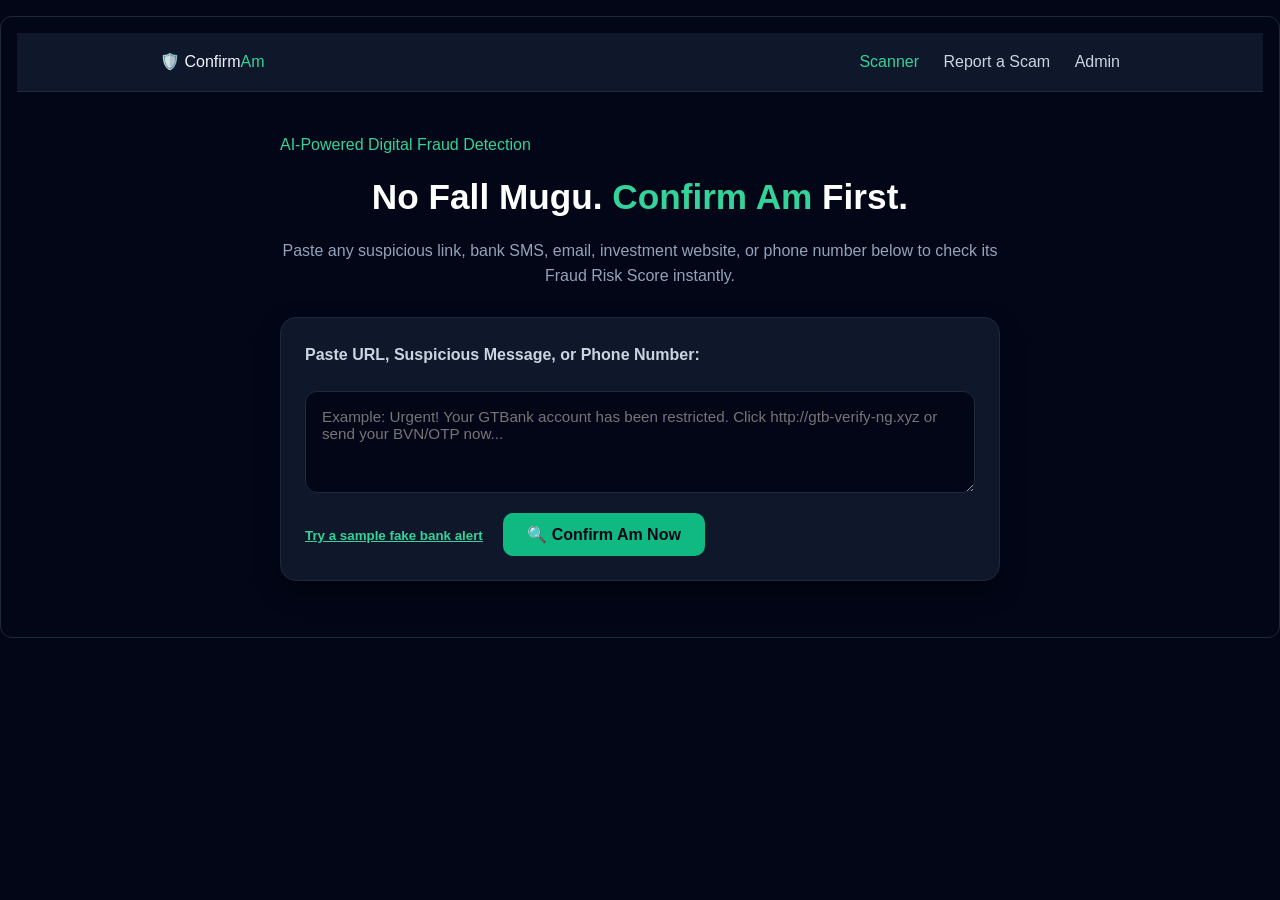
<file: frontend/index.html>
<!DOCTYPE html>
<html lang="en">
<head>
  <meta charset="UTF-8" />
  <meta name="viewport" content="width=device-width, initial-scale=1.0" />
  <title>ConfirmAm — Verify Before You Click or Pay</title>
  <link rel="stylesheet" href="style.css" />
  <script src="https://tailwindcss.com"></script>
</head>
<body class="bg-slate-950 text-slate-100 min-h-screen font-sans">

  <!-- Navbar -->
  <nav class="border-b border-slate-800 bg-slate-900/80 sticky top-0 z-10">
    <div class="max-w-5xl mx-auto px-4 py-4 flex justify-between items-center">
      <div class="flex items-center gap-2">
        <span class="bg-emerald-500 text-slate-950 font-extrabold px-2.5 py-1 rounded-lg text-lg">🛡️</span>
        <span class="text-xl font-bold tracking-tight text-white">Confirm<span class="text-emerald-400">Am</span></span>
      </div>
      <div class="space-x-5 text-sm font-medium text-slate-300">
        <a href="index.html" class="text-emerald-400">Scanner</a>
        <a href="report.html" class="hover:text-white">Report a Scam</a>
        <a href="admin.html" class="hover:text-white">Admin</a>
      </div>
    </div>
  </nav>

  <!-- Hero & Unified Smart Scanner -->
  <main class="max-w-3xl mx-auto px-4 py-12">
    <div class="text-center mb-8">
      <span class="inline-block bg-emerald-500/10 text-emerald-400 text-xs font-semibold px-3 py-1 rounded-full border border-emerald-500/20 mb-3">
        AI-Powered Digital Fraud Detection
      </span>
      <h1 class="text-3xl sm:text-5xl font-extrabold text-white mb-3">
        No Fall Mugu. <span class="text-emerald-400">Confirm Am</span> First.
      </h1>
      <p class="text-slate-400 text-base sm:text-lg">
        Paste any suspicious link, bank SMS, email, investment website, or phone number below to check its Fraud Risk Score instantly.
      </p>
    </div>

    <!-- Scanner Card -->
    <div class="bg-slate-900 border border-slate-800 rounded-2xl p-6 shadow-xl">
      <label for="scanInput" class="block text-sm font-medium text-slate-300 mb-2">
        Paste URL, Suspicious Message, or Phone Number:
      </label>
      <textarea
        id="scanInput"
        rows="4"
        placeholder="Example: Urgent! Your GTBank account has been restricted. Click http://gtb-verify-ng.xyz or send your BVN/OTP now..."
        class="w-full bg-slate-950 border border-slate-700 rounded-xl p-4 text-slate-100 placeholder-slate-500 focus:outline-none focus:border-emerald-500"
      ></textarea>

      <div class="mt-4 flex flex-col sm:flex-row gap-3 justify-between items-center">
        <button
          onclick="loadSampleScam()"
          type="button"
          class="text-xs text-slate-400 hover:text-emerald-400 underline"
        >
          Try a sample fake bank alert
        </button>
        <button
          onclick="runConfirmAm()"
          type="button"
          class="w-full sm:w-auto bg-emerald-500 hover:bg-emerald-400 text-slate-950 font-bold px-8 py-3 rounded-xl transition cursor-pointer"
        >
          🔍 Confirm Am Now
        </button>
      </div>
    </div>

    <!-- Scan Result Box (Hidden by default) -->
    <div id="resultBox" class="hidden mt-8 bg-slate-900 border border-slate-800 rounded-2xl p-6 shadow-xl">
      <div class="flex flex-wrap justify-between items-center gap-4 border-b border-slate-800 pb-4">
        <div>
          <p class="text-xs uppercase tracking-wider text-slate-400">Detection Verdict</p>
          <h2 id="verdictTitle" class="text-2xl font-extrabold text-red-400">HIGH RISK — LIKELY SCAM</h2>
        </div>
        <div class="text-right">
          <p class="text-xs text-slate-400">Fraud Risk Score</p>
          <span id="riskScoreBadge" class="text-3xl font-black text-red-400">88%</span>
        </div>
      </div>

      <!-- Red Flags Detected -->
      <div class="mt-5">
        <h3 class="text-sm font-semibold text-slate-300 mb-2">🚩 Red Flags Detected:</h3>
        <ul id="flagsList" class="list-disc list-inside text-sm text-slate-300 space-y-1"></ul>
      </div>

      <!-- Actionable Advice -->
      <div class="mt-5 bg-slate-950 border border-slate-800 rounded-xl p-4">
        <h3 class="text-sm font-semibold text-emerald-400 mb-2">🛡️ Recommended Safety Action:</h3>
        <ul id="adviceList" class="list-disc list-inside text-sm text-slate-300 space-y-1"></ul>
      </div>
    </div>
  </main>

  <script src="app.js"></script>
</body>
</html>
</file>
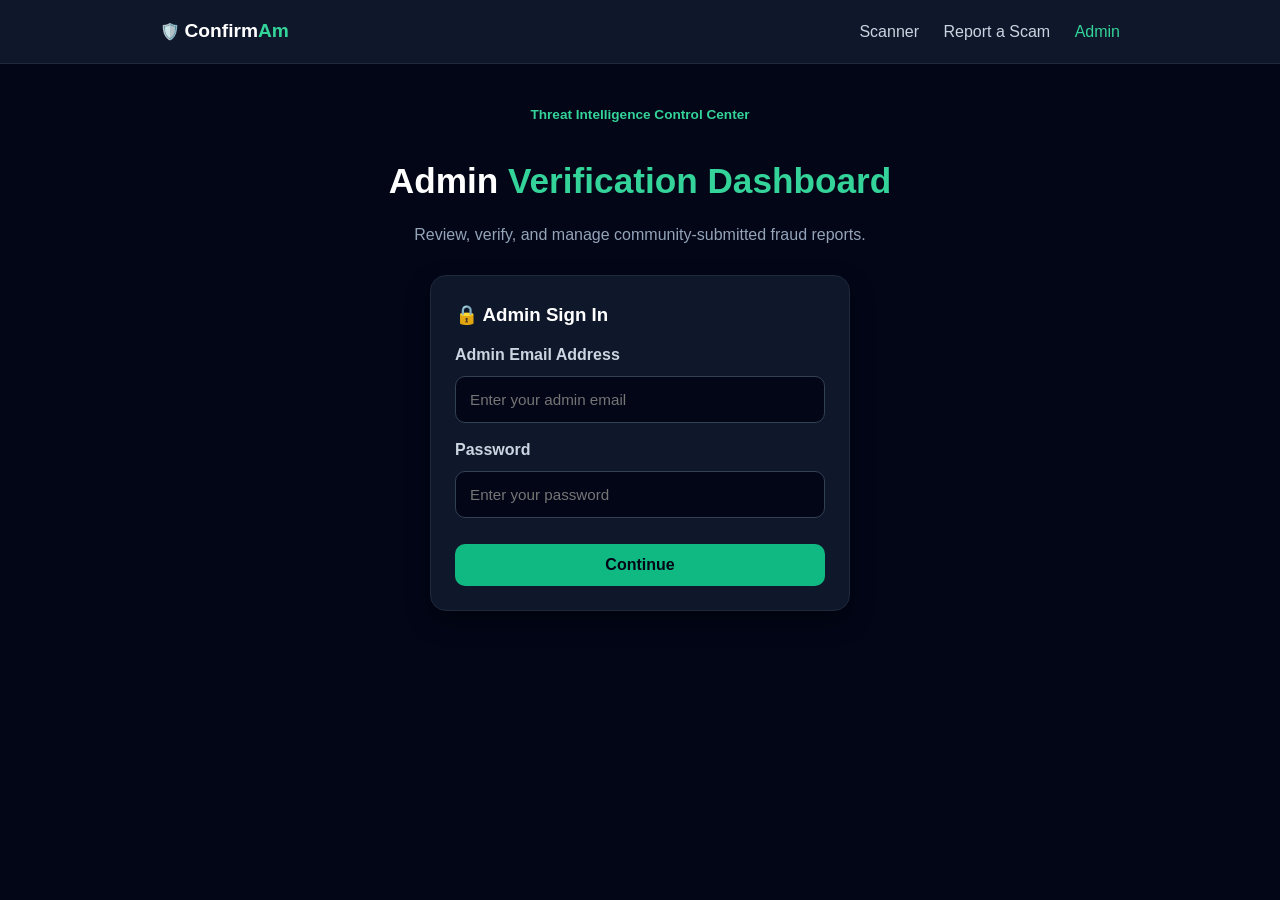
<file: frontend/admin.html>
<!DOCTYPE html>
<html lang="en">
<head>
  <meta charset="UTF-8" />
  <meta name="viewport" content="width=device-width, initial-scale=1.0" />
  <title>Admin Dashboard — ConfirmAm</title>
  <link rel="stylesheet" href="style.css" />
</head>
<body onload="loadAdminReports()">

  <!-- Navbar -->
  <nav>
    <div>
      <div>
        <span>🛡️</span>
        <strong style="color: #fff; font-size: 1.2rem;">Confirm<span style="color: #34d399;">Am</span></strong>
      </div>
      <div>
        <a href="index.html">Scanner</a>
        <a href="report.html">Report a Scam</a>
        <a href="admin.html" style="color: #34d399;">Admin</a>
      </div>
    </div>
  </nav>

  <main style="max-width: 920px;">
    <div>
      <p style="color: #34d399; font-weight: 600; font-size: 0.85rem;">Threat Intelligence Control Center</p>
      <h1>Admin <span>Verification Dashboard</span></h1>
      <p>Review, verify, and manage community-submitted fraud reports.</p>
    </div>

    <!-- Admin Login Gate -->
  
<!-- Admin Login Gate -->
<div id="adminLoginBox" class="bg-slate-900"
     style="max-width: 420px; margin: 0 auto;">

  <h3 style="margin-bottom: 12px; color: #fff;">
    🔒 Admin Sign In
  </h3>

  <!-- Email and Password -->
  <form id="adminLoginForm" onsubmit="handleAdminLogin(event)">

    <div style="margin-bottom: 14px;">
      <label for="adminEmail">Admin Email Address</label>
      <input
        type="email"
        id="adminEmail"
        placeholder="Enter your admin email"
        autocomplete="username"
        required
      />
    </div>

    <div style="margin-bottom: 14px;">
      <label for="adminPass">Password</label>
      <input
        type="password"
        id="adminPass"
        placeholder="Enter your password"
        autocomplete="current-password"
        required
      />
    </div>

    <p id="loginError" style="color: #f87171;"></p>

    <button type="submit" class="btn-primary" style="width: 100%;">
      Continue
    </button>
  </form>

  <!-- OTP Verification -->
  <form id="adminOtpForm"
        onsubmit="verifyAdminOTP(event)"
        style="display: none;">

    <p style="color: #94a3b8;">
      A verification code has been sent to your registered email.
    </p>

    <div style="margin-bottom: 14px;">
      <label for="adminOTP">Enter 6-digit OTP</label>
      <input
        type="text"
        id="adminOTP"
        placeholder="000000"
        inputmode="numeric"
        pattern="[0-9]{6}"
        maxlength="6"
        autocomplete="one-time-code"
        required
      />
    </div>

    <p id="otpError" style="color: #f87171;"></p>

    <button type="submit" class="btn-primary" style="width: 100%;">
      Verify and Access Dashboard
    </button>

    <button type="button"
            onclick="resendAdminOTP()"
            style="margin-top: 10px; width: 100%;">
      Resend OTP
    </button>
  </form>

</div>


    <!-- Main Dashboard Content (Hidden until logged in) -->
    <div id="adminDashboardContent" class="hidden">
      <!-- Stats Row -->
      <div style="display: grid; grid-template-columns: repeat(3, 1fr); gap: 16px; margin-bottom: 24px;">
        <div class="bg-slate-900" style="margin-bottom: 0; text-align: center;">
          <p style="color: #94a3b8; font-size: 0.85rem;">Total Reports</p>
          <h2 id="statTotal" style="font-size: 2rem; color: #fff;">0</h2>
        </div>
        <div class="bg-slate-900" style="margin-bottom: 0; text-align: center;">
          <p style="color: #94a3b8; font-size: 0.85rem;">Pending Review</p>
          <h2 id="statPending" class="text-amber-400" style="font-size: 2rem;">0</h2>
        </div>
        <div class="bg-slate-900" style="margin-bottom: 0; text-align: center;">
          <p style="color: #94a3b8; font-size: 0.85rem;">Verified Scams</p>
          <h2 id="statApproved" class="text-emerald-400" style="font-size: 2rem;">0</h2>
        </div>
      </div>

      <!-- Reports List -->
      <div class="bg-slate-900">
        <div style="display: flex; justify-content: space-between; align-items: center; margin-bottom: 16px;">
          <h3 style="color: #fff;">📋 Submitted Fraud Reports</h3>
          <button onclick="seedDemoReports()" style="background: #1e293b; color: #34d399; padding: 6px 12px; font-size: 0.8rem;">
            + Load Sample Reports
          </button>
        </div>

        <div id="reportsContainer" style="display: flex; flex-direction: column; gap: 14px;">
          <!-- Reports render here automatically -->
        </div>
      </div>
    </div>
  </main>

  <script src="app.js"></script>
</body>
</html>
</file>
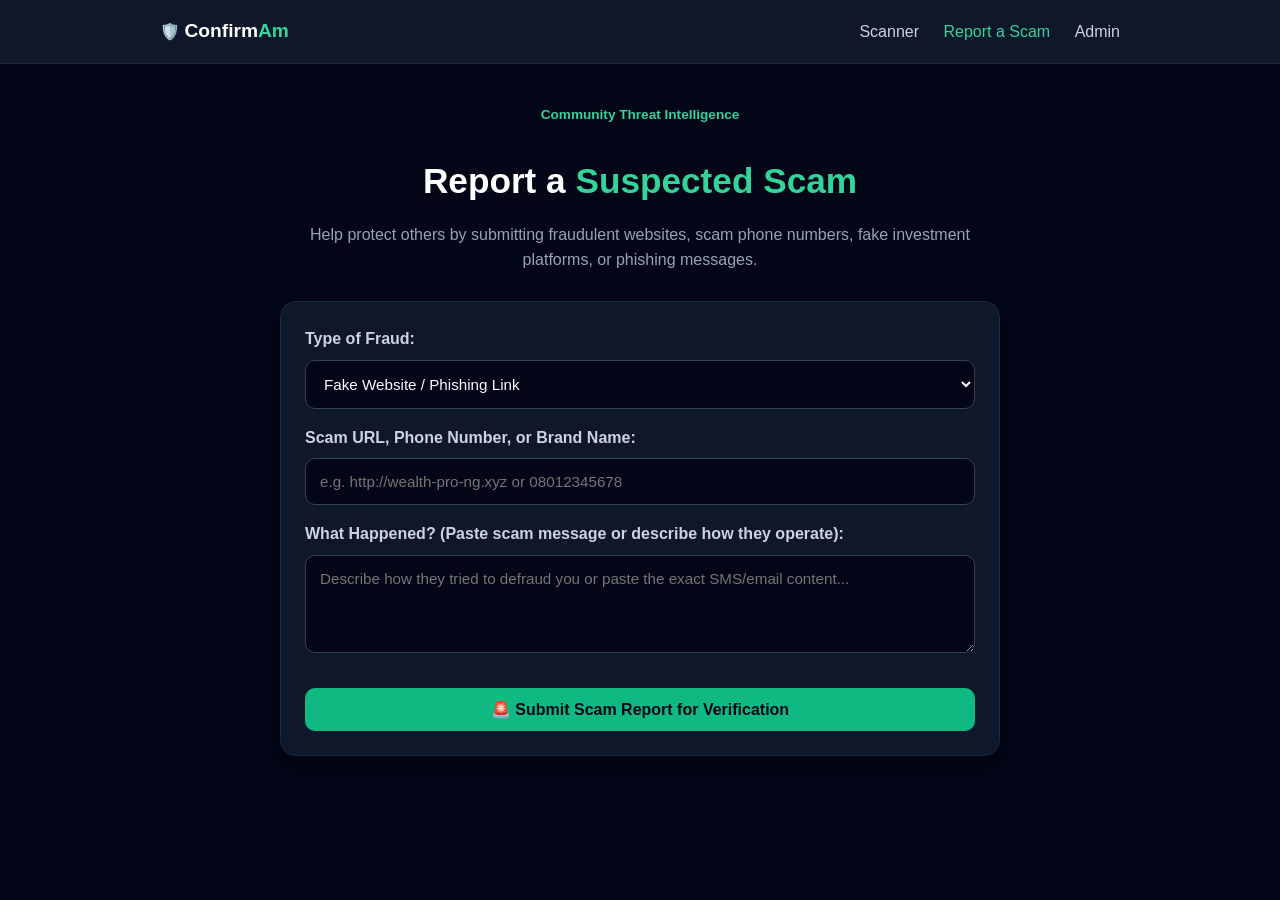
<file: frontend/report.html>
<!DOCTYPE html>
<html lang="en">
<head>
  <meta charset="UTF-8" />
  <meta name="viewport" content="width=device-width, initial-scale=1.0" />
  <title>Report a Scam — ConfirmAm</title>
  <link rel="stylesheet" href="style.css" />
</head>
<body>

  <!-- Navbar -->
  <nav>
    <div>
      <div>
        <span>🛡️</span>
        <strong style="color: #fff; font-size: 1.2rem;">Confirm<span style="color: #34d399;">Am</span></strong>
      </div>
      <div>
        <a href="index.html">Scanner</a>
        <a href="report.html" style="color: #34d399;">Report a Scam</a>
        <a href="admin.html">Admin</a>
      </div>
    </div>
  </nav>

  <!-- Main Form -->
  <main>
    <div>
      <p style="color: #34d399; font-weight: 600; font-size: 0.85rem;">Community Threat Intelligence</p>
      <h1>Report a <span>Suspected Scam</span></h1>
      <p>Help protect others by submitting fraudulent websites, scam phone numbers, fake investment platforms, or phishing messages.</p>
    </div>

    <div class="bg-slate-900">
      <form id="scamReportForm" onsubmit="submitScamReport(event)">
        <div style="margin-bottom: 16px;">
          <label for="scamCategory">Type of Fraud:</label>
          <select id="scamCategory" required>
            <option value="Fake Website / Phishing Link">Fake Website / Phishing Link</option>
            <option value="Fake Bank / Fintech Impersonation">Fake Bank / Fintech Impersonation (GTB, OPay, Access, etc.)</option>
            <option value="Ponzi / Fake Investment Platform">Ponzi / Fake Investment Platform</option>
            <option value="Fraudulent Phone Number / WhatsApp">Fraudulent Phone Number / WhatsApp</option>
            <option value="Fake Business / Online Vendor">Fake Business / Instagram/WhatsApp Vendor</option>
          </select>
        </div>

        <div style="margin-bottom: 16px;">
          <label for="scamIndicator">Scam URL, Phone Number, or Brand Name:</label>
          <input
            type="text"
            id="scamIndicator"
            placeholder="e.g. http://wealth-pro-ng.xyz or 08012345678"
            required
          />
        </div>

        <div style="margin-bottom: 16px;">
          <label for="scamDetails">What Happened? (Paste scam message or describe how they operate):</label>
          <textarea
            id="scamDetails"
            rows="4"
            placeholder="Describe how they tried to defraud you or paste the exact SMS/email content..."
            required
          ></textarea>
        </div>

        <button type="submit" class="btn-primary" style="width: 100%;">
          🚨 Submit Scam Report for Verification
        </button>
      </form>

      <!-- Confirmation Message (Hidden until submitted) -->
      <div id="reportSuccess" class="hidden bg-slate-950" style="border-color: #10b981;">
        <h3 class="text-emerald-400">✅ Report Submitted Successfully!</h3>
        <p style="font-size: 0.9rem; color: #cbd5e1; margin-top: 6px;">
          Thank you for helping keep the community safe. Your report is now queued in the <strong>Admin Dashboard</strong> for verification.
        </p>
      </div>
    </div>
  </main>

  <script src="app.js"></script>
</body>
</html>
</file>
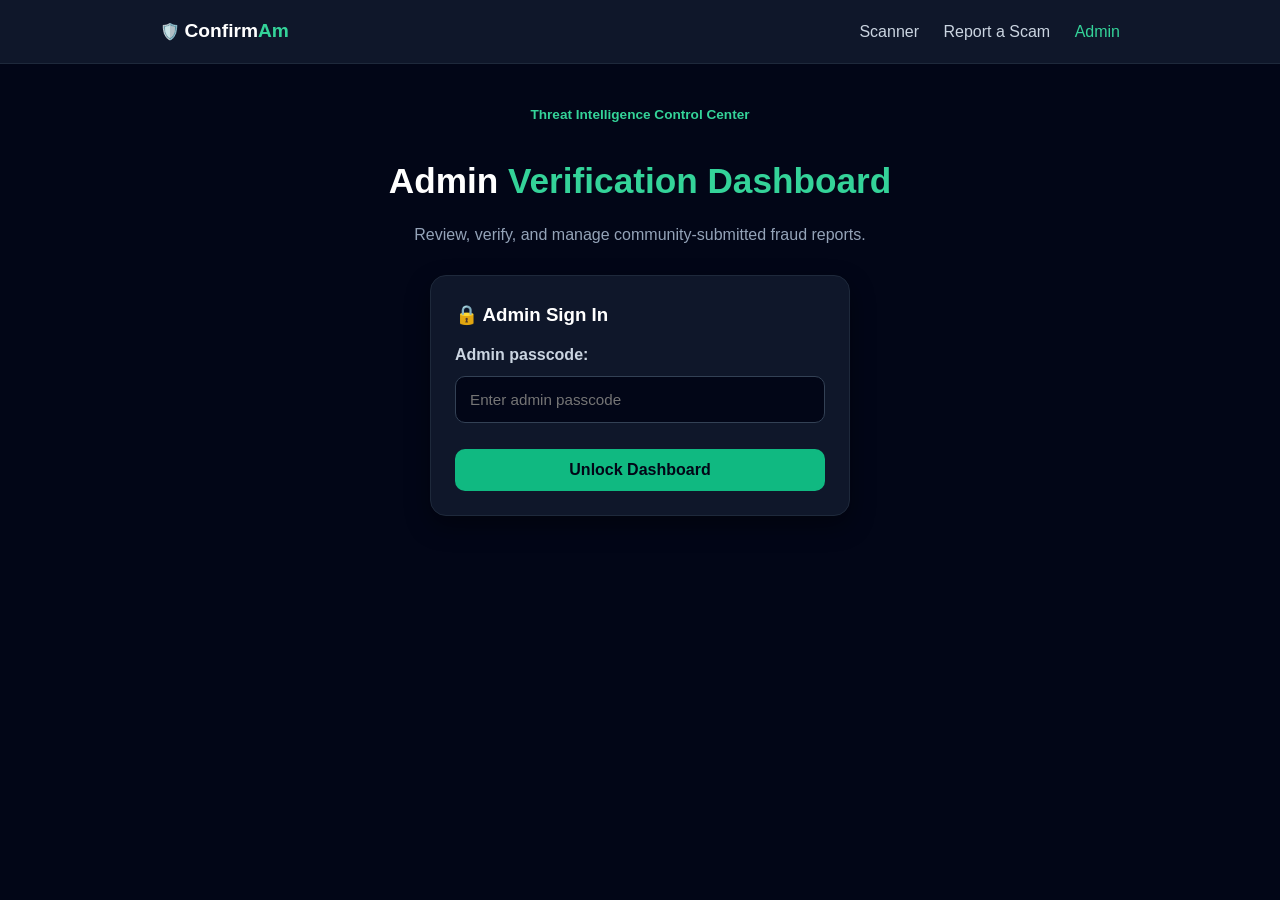
<file: backend/frontend/admin.html>
<!DOCTYPE html>
<html lang="en">
<head>
  <meta charset="UTF-8" />
  <meta name="viewport" content="width=device-width, initial-scale=1.0" />
  <title>Admin Dashboard — ConfirmAm</title>
  <link rel="stylesheet" href="style.css" />
</head>
<body onload="loadAdminReports()">

  <!-- Navbar -->
  <nav>
    <div>
      <div>
        <span>🛡️</span>
        <strong style="color: #fff; font-size: 1.2rem;">Confirm<span style="color: #34d399;">Am</span></strong>
      </div>
      <div>
        <a href="index.html">Scanner</a>
        <a href="report.html">Report a Scam</a>
        <a href="admin.html" style="color: #34d399;">Admin</a>
        <a href="#" id="signOutLink" class="hidden" onclick="adminLogout(); return false;">Sign out</a>
      </div>
    </div>
  </nav>

  <main style="max-width: 920px;">
    <div>
      <p style="color: #34d399; font-weight: 600; font-size: 0.85rem;">Threat Intelligence Control Center</p>
      <h1>Admin <span>Verification Dashboard</span></h1>
      <p>Review, verify, and manage community-submitted fraud reports.</p>
    </div>

    <!-- Admin Login Gate -->
    <div id="adminLoginBox" class="bg-slate-900" style="max-width: 420px; margin: 0 auto;">
      <h3 style="margin-bottom: 12px; color: #fff;">🔒 Admin Sign In</h3>
      <form onsubmit="handleAdminLogin(event)">
        <div style="margin-bottom: 14px;">
          <label for="adminPass">Admin passcode:</label>
          <input type="password" id="adminPass" placeholder="Enter admin passcode" autocomplete="current-password" required />
        </div>
        <button type="submit" class="btn-primary" style="width: 100%;">Unlock Dashboard</button>
      </form>
    </div>

    <!-- Main Dashboard Content (Hidden until logged in) -->
    <div id="adminDashboardContent" class="hidden">
      <!-- Stats Row -->
      <div style="display: grid; grid-template-columns: repeat(3, 1fr); gap: 16px; margin-bottom: 24px;">
        <div class="bg-slate-900" style="margin-bottom: 0; text-align: center;">
          <p style="color: #94a3b8; font-size: 0.85rem;">Total Reports</p>
          <h2 id="statTotal" style="font-size: 2rem; color: #fff;">0</h2>
        </div>
        <div class="bg-slate-900" style="margin-bottom: 0; text-align: center;">
          <p style="color: #94a3b8; font-size: 0.85rem;">Pending Review</p>
          <h2 id="statPending" class="text-amber-400" style="font-size: 2rem;">0</h2>
        </div>
        <div class="bg-slate-900" style="margin-bottom: 0; text-align: center;">
          <p style="color: #94a3b8; font-size: 0.85rem;">Verified Scams</p>
          <h2 id="statApproved" class="text-emerald-400" style="font-size: 2rem;">0</h2>
        </div>
      </div>

      <!-- Reported scam numbers (NigeriaPhoneBook) -->
      <div class="bg-slate-900">
        <div style="display: flex; justify-content: space-between; align-items: center; flex-wrap: wrap; gap: 10px;">
          <div>
            <h3 style="color: #fff;">📞 Reported scam numbers</h3>
            <p id="phoneListInfo" style="color: #94a3b8; font-size: 0.85rem;">Loading...</p>
          </div>
          <button id="phoneSyncBtn" onclick="syncPhoneList()" style="background: #1e293b; color: #34d399; padding: 6px 12px; font-size: 0.8rem;">Sync now</button>
        </div>
      </div>

      <!-- Reports List -->
      <div class="bg-slate-900">
        <div style="display: flex; justify-content: space-between; align-items: center; margin-bottom: 16px;">
          <h3 style="color: #fff;">📋 Submitted Fraud Reports</h3>
          <div style="display: flex; gap: 6px; flex-wrap: wrap;">
            <button id="flt-Pending" onclick="setReportFilter('Pending')" style="background: #1e293b; color: #34d399; padding: 6px 12px; font-size: 0.8rem;">Pending</button>
            <button id="flt-Verified" onclick="setReportFilter('Verified')" style="background: #1e293b; color: #34d399; padding: 6px 12px; font-size: 0.8rem;">Verified</button>
            <button id="flt-Rejected" onclick="setReportFilter('Rejected')" style="background: #1e293b; color: #34d399; padding: 6px 12px; font-size: 0.8rem;">Rejected</button>
            <button id="flt-All" onclick="setReportFilter('')" style="background: #1e293b; color: #34d399; padding: 6px 12px; font-size: 0.8rem;">All</button>
          </div>
        </div>

        <div id="reportsContainer" style="display: flex; flex-direction: column; gap: 14px;">
          <!-- Reports render here automatically -->
        </div>
      </div>
    </div>
  </main>

  <script src="app.js"></script>
</body>
</html>
</file>
<file: frontend/style.css>
* {
  box-sizing: border-box;
  margin: 0;
  padding: 0;
  font-family: 'Segoe UI', Tahoma, Geneva, Verdana, sans-serif;
}

body {
  background-color: #020617;
  color: #f1f5f9;
  line-height: 1.6;
}

/* Navbar */
nav {
  background-color: #0f172a;
  border-bottom: 1px solid #1e293b;
  padding: 16px 24px;
}

nav > div {
  max-width: 960px;
  margin: 0 auto;
  display: flex;
  justify-content: space-between;
  align-items: center;
}

nav a {
  color: #cbd5e1;
  text-decoration: none;
  margin-left: 20px;
  font-weight: 500;
}

nav a:hover {
  color: #34d399;
}

/* Main Container */
main {
  max-width: 760px;
  margin: 40px auto;
  padding: 0 20px;
}

h1 {
  font-size: 2.2rem;
  text-align: center;
  margin: 12px 0;
  color: #ffffff;
}

h1 span {
  color: #34d399;
}

main > div:first-child p {
  text-align: center;
  color: #94a3b8;
  margin-bottom: 28px;
}

/* Scanner Card */
.bg-slate-900 {
  background-color: #0f172a;
  border: 1px solid #1e293b;
  border-radius: 16px;
  padding: 24px;
  margin-bottom: 24px;
  box-shadow: 0 10px 25px rgba(0, 0, 0, 0.4);
}

label {
  display: block;
  margin-bottom: 8px;
  font-weight: 600;
  color: #cbd5e1;
}

textarea, input, select {
  width: 100%;
  background-color: #020617;
  border: 1px solid #334155;
  border-radius: 10px;
  padding: 14px;
  color: #f8fafc;
  font-size: 0.95rem;
}

textarea:focus, input:focus, select:focus {
  outline: none;
  border-color: #10b981;
}

/* Buttons */
button {
  cursor: pointer;
  border: none;
  border-radius: 10px;
  font-weight: 700;
  transition: 0.2s;
}

button[onclick="runConfirmAm()"], .btn-primary {
  background-color: #10b981;
  color: #020617;
  padding: 12px 24px;
  font-size: 1rem;
  margin-top: 12px;
}

button[onclick="runConfirmAm()"]:hover, .btn-primary:hover {
  background-color: #34d399;
}

button[onclick="loadSampleScam()"] {
  background: transparent;
  color: #34d399;
  text-decoration: underline;
  padding: 8px 0;
  margin-right: 16px;
}

/* Result Box */
.hidden {
  display: none;
}

.text-red-400 { color: #f87171; }
.text-amber-400 { color: #fbbf24; }
.text-emerald-400 { color: #34d399; }

ul {
  margin-left: 20px;
  margin-top: 8px;
  color: #cbd5e1;
}

li {
  margin-bottom: 6px;
}

.bg-slate-950 {
  background-color: #020617;
  border: 1px solid #1e293b;
  border-radius: 12px;
  padding: 16px;
  margin-top: 16px;
}
</file>
<file: backend/frontend/style.css>
* {
  box-sizing: border-box;
  margin: 0;
  padding: 0;
  font-family: 'Segoe UI', Tahoma, Geneva, Verdana, sans-serif;
}

body {
  background-color: #020617;
  color: #f1f5f9;
  line-height: 1.6;
}

/* Navbar */
nav {
  background-color: #0f172a;
  border-bottom: 1px solid #1e293b;
  padding: 16px 24px;
}

nav > div {
  max-width: 960px;
  margin: 0 auto;
  display: flex;
  justify-content: space-between;
  align-items: center;
}

nav a {
  color: #cbd5e1;
  text-decoration: none;
  margin-left: 20px;
  font-weight: 500;
}

nav a:hover {
  color: #34d399;
}

/* Main Container */
main {
  max-width: 760px;
  margin: 40px auto;
  padding: 0 20px;
}

h1 {
  font-size: 2.2rem;
  text-align: center;
  margin: 12px 0;
  color: #ffffff;
}

h1 span {
  color: #34d399;
}

main > div:first-child p {
  text-align: center;
  color: #94a3b8;
  margin-bottom: 28px;
}

/* Scanner Card */
.bg-slate-900 {
  background-color: #0f172a;
  border: 1px solid #1e293b;
  border-radius: 16px;
  padding: 24px;
  margin-bottom: 24px;
  box-shadow: 0 10px 25px rgba(0, 0, 0, 0.4);
}

label {
  display: block;
  margin-bottom: 8px;
  font-weight: 600;
  color: #cbd5e1;
}

textarea, input, select {
  width: 100%;
  background-color: #020617;
  border: 1px solid #334155;
  border-radius: 10px;
  padding: 14px;
  color: #f8fafc;
  font-size: 0.95rem;
}

textarea:focus, input:focus, select:focus {
  outline: none;
  border-color: #10b981;
}

/* Buttons */
button {
  cursor: pointer;
  border: none;
  border-radius: 10px;
  font-weight: 700;
  transition: 0.2s;
}

button[onclick="runConfirmAm()"], .btn-primary {
  background-color: #10b981;
  color: #020617;
  padding: 12px 24px;
  font-size: 1rem;
  margin-top: 12px;
}

button[onclick="runConfirmAm()"]:hover, .btn-primary:hover {
  background-color: #34d399;
}

button[onclick="loadSampleScam()"] {
  background: transparent;
  color: #34d399;
  text-decoration: underline;
  padding: 8px 0;
  margin-right: 16px;
}

/* Result Box */
.hidden {
  display: none;
}

.text-red-400 { color: #f87171; }
.text-amber-400 { color: #fbbf24; }
.text-emerald-400 { color: #34d399; }

ul {
  margin-left: 20px;
  margin-top: 8px;
  color: #cbd5e1;
}

li {
  margin-bottom: 6px;
}

.bg-slate-950 {
  background-color: #020617;
  border: 1px solid #1e293b;
  border-radius: 12px;
  padding: 16px;
  margin-top: 16px;
}
</file>
